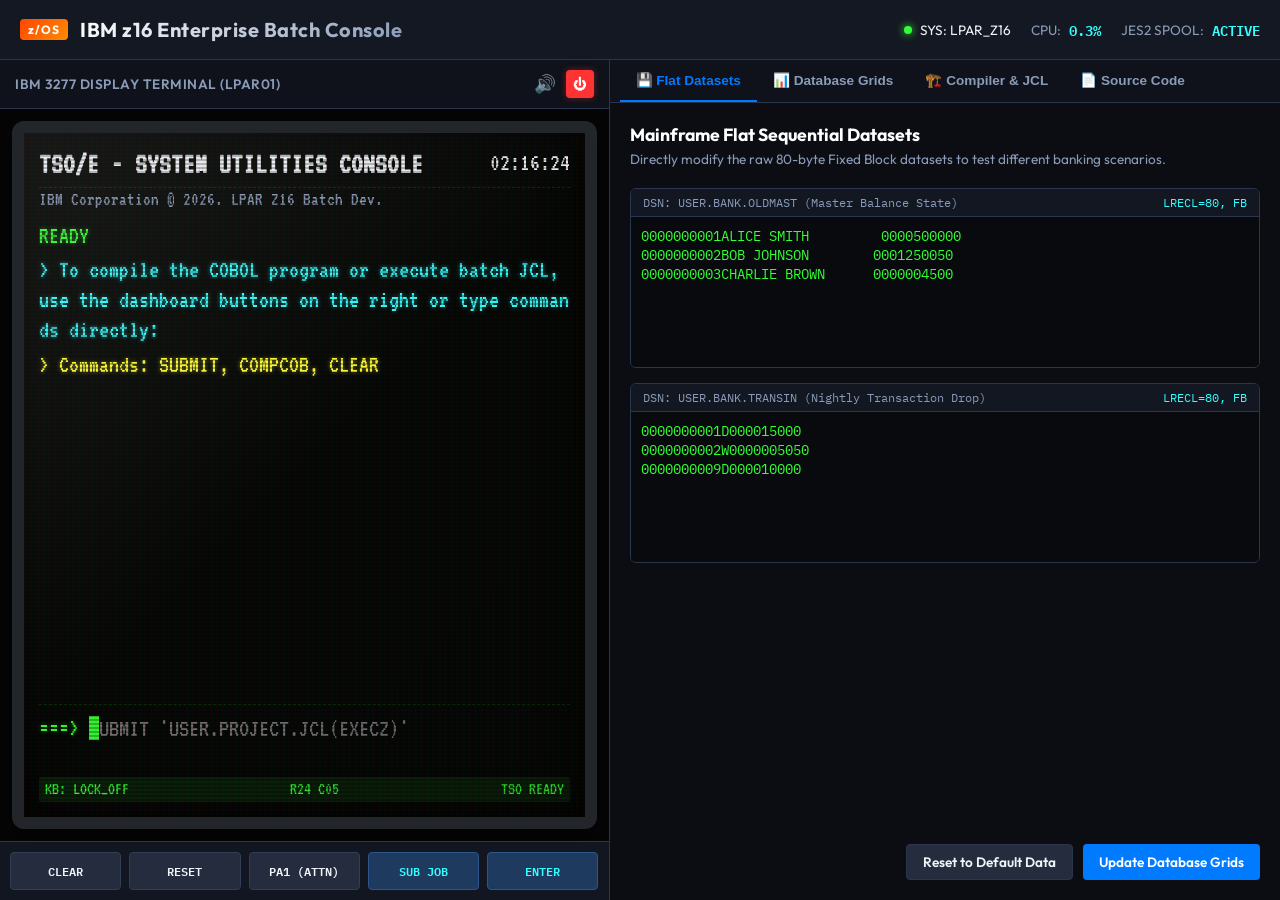
<file: index.html>
<!DOCTYPE html>
<html lang="en">
<head>
    <meta charset="UTF-8">
    <meta name="viewport" content="width=device-width, initial-scale=1.0">
    <title>LedgerZ: Mainframe Flat-File Batch Simulator</title>
    <!-- Google Fonts for Retro Mainframe & Premium Modern Feel -->
    <link rel="preconnect" href="https://fonts.googleapis.com">
    <link rel="preconnect" href="https://fonts.gstatic.com" crossorigin>
    <link href="https://fonts.googleapis.com/css2?family=IBM+Plex+Mono:ital,wght@0,300;0,400;0,600;1,400&family=VT323&family=Outfit:wght@300;400;600;700&display=swap" rel="stylesheet">
    <link rel="stylesheet" href="styles.css">
</head>
<body>
    <div class="app-container">
        <!-- Main Header Bar -->
        <header class="app-header">
            <div class="logo-area">
                <span class="badge zos">z/OS</span>
                <h1>IBM z16 Enterprise Batch Console</h1>
            </div>
            <div class="system-status">
                <div class="status-item">
                    <span class="status-dot online"></span>
                    <span class="status-text">SYS: LPAR_Z16</span>
                </div>
                <div class="status-item">
                    <span class="label">CPU:</span>
                    <span class="value" id="cpu-load">0.2%</span>
                </div>
                <div class="status-item">
                    <span class="label">JES2 SPOOL:</span>
                    <span class="value">ACTIVE</span>
                </div>
            </div>
        </header>

        <!-- Main Workspace Grid -->
        <main class="workspace">
            <!-- Left Pane: The 3270 Terminal Screen -->
            <section class="pane terminal-pane">
                <div class="pane-header">
                    <span class="pane-title">IBM 3277 Display Terminal (LPAR01)</span>
                    <div class="terminal-controls">
                        <button id="btn-sound-toggle" class="btn-control" title="Toggle Sound FX">
                            <span class="sound-icon">🔊</span>
                        </button>
                        <button id="btn-power" class="btn-terminal-power" title="Power Cycle Terminal">
                            <span class="power-icon">⏻</span>
                        </button>
                    </div>
                </div>

                <div class="terminal-wrapper">
                    <!-- Retro CRT Monitor Screen -->
                    <div class="crt-screen" id="crt-monitor">
                        <div class="crt-overlay"></div>
                        <div class="crt-flicker"></div>
                        
                        <!-- Terminal UI Content -->
                        <div class="terminal-screen" id="terminal-content">
                            <!-- Line 1: Header -->
                            <div class="terminal-row row-header">
                                <span class="col-left font-large">TSO/E - SYSTEM UTILITIES CONSOLE</span>
                                <span class="col-right" id="term-time">09:51:35</span>
                            </div>
                            <!-- Line 2: System info -->
                            <div class="terminal-row row-sub margin-bottom-1">
                                <span>IBM Corporation © 2026. LPAR Z16 Batch Dev.</span>
                            </div>
                            
                            <!-- Prompt screen area -->
                            <div class="terminal-body" id="terminal-body-output">
                                <div class="log-line text-green">READY</div>
                                <div class="log-line text-cyan">> To compile the COBOL program or execute batch JCL, use the dashboard buttons on the right or type commands directly:</div>
                                <div class="log-line text-yellow">> Commands: SUBMIT, COMPCOB, CLEAR</div>
                            </div>

                            <!-- Bottom Input line -->
                            <div class="terminal-footer">
                                <div class="terminal-row input-line">
                                    <span class="text-green">===></span>
                                    <span class="input-container">
                                        <input type="text" id="tso-cmd-input" autofocus autocomplete="off" placeholder="SUBMIT 'USER.PROJECT.JCL(EXECZ)'">
                                        <span class="custom-cursor"></span>
                                    </span>
                                </div>
                                <div class="terminal-row error-line">
                                    <span class="text-error" id="err-message">&nbsp;</span>
                                </div>
                                <div class="terminal-row status-bar">
                                    <span class="stat-block">KB: LOCK_OFF</span>
                                    <span class="stat-block" id="stat-row-col">R24 C05</span>
                                    <span class="stat-block msg-waiting" id="stat-wait">TSO READY</span>
                                </div>
                            </div>
                        </div>

                        <!-- Power-Off Screen Overlay -->
                        <div class="terminal-off-overlay" id="power-off-screen">
                            <div class="off-message">
                                <h3>IBM 3277 POWERED OFF</h3>
                                <p>Toggle the power button above to boot the workstation LPAR terminal</p>
                            </div>
                        </div>
                    </div>
                </div>

                <!-- On-Screen Terminal Keypad -->
                <div class="on-screen-keypad">
                    <button class="key-btn" id="key-clear">CLEAR</button>
                    <button class="key-btn" id="key-reset">RESET</button>
                    <button class="key-btn" id="key-pa1">PA1 (ATTN)</button>
                    <button class="key-btn key-action" id="key-sub">SUB JOB</button>
                    <button class="key-btn key-action" id="key-enter">ENTER</button>
                </div>
            </section>

            <!-- Right Pane: Dataset inspector & Job execution tabs -->
            <section class="pane control-pane">
                <div class="tab-selectors">
                    <button class="tab-btn active" data-tab="tab-datasets">💾 Flat Datasets</button>
                    <button class="tab-btn" data-tab="tab-grids">📊 Database Grids</button>
                    <button class="tab-btn" data-tab="tab-jcl">🏗️ Compiler & JCL</button>
                    <button class="tab-btn" data-tab="tab-src">📄 Source Code</button>
                </div>

                <div class="tab-content-container">
                    <!-- Tab 1: Dataset Editor (OLDMAST & TRANSIN) -->
                    <div class="tab-content active" id="tab-datasets">
                        <div class="content-header">
                            <h3>Mainframe Flat Sequential Datasets</h3>
                            <p>Directly modify the raw 80-byte Fixed Block datasets to test different banking scenarios.</p>
                        </div>
                        <div class="editor-grid">
                            <div class="editor-container">
                                <div class="editor-header">
                                    <span>DSN: USER.BANK.OLDMAST (Master Balance State)</span>
                                    <span class="col-spec">LRECL=80, FB</span>
                                </div>
                                <textarea id="dataset-oldmast" spellcheck="false" class="flat-file-editor">0000000001ALICE SMITH         0000500000
0000000002BOB JOHNSON        0001250050
0000000003CHARLIE BROWN      0000004500</textarea>
                            </div>
                            <div class="editor-container">
                                <div class="editor-header">
                                    <span>DSN: USER.BANK.TRANSIN (Nightly Transaction Drop)</span>
                                    <span class="col-spec">LRECL=80, FB</span>
                                </div>
                                <textarea id="dataset-transin" spellcheck="false" class="flat-file-editor">0000000001D000015000
0000000002W0000005050
0000000009D000010000</textarea>
                            </div>
                        </div>
                        <div class="datasets-actions">
                            <button id="btn-reset-datasets" class="btn-secondary">Reset to Default Data</button>
                            <button id="btn-sync-databases" class="btn-primary">Update Database Grids</button>
                        </div>
                    </div>

                    <!-- Tab 2: Structured Grid Viewer -->
                    <div class="tab-content" id="tab-grids">
                        <div class="content-header">
                            <h3>QSAM Dataset Structured View</h3>
                            <p>Visual representation of the flat-file record contents parsed according to the COBOL record descriptions.</p>
                        </div>

                        <div class="grid-views-container">
                            <div class="db-section">
                                <h4>Old Master Balance File (`OLDMAST`)</h4>
                                <div class="table-wrapper mini-table">
                                    <table class="db-table" id="table-oldmast">
                                        <thead>
                                            <tr>
                                                <th>MSR-ACC-NUM (01-10)</th>
                                                <th>MSR-NAME (11-30)</th>
                                                <th>MSR-BALANCE (31-40)</th>
                                            </tr>
                                        </thead>
                                        <tbody>
                                            <!-- Dynamically Populated -->
                                        </tbody>
                                    </table>
                                </div>
                            </div>

                            <div class="db-section">
                                <h4>Transaction File (`TRANSIN`)</h4>
                                <div class="table-wrapper mini-table">
                                    <table class="db-table" id="table-transin">
                                        <thead>
                                            <tr>
                                                <th>TRN-ACC-NUM (01-10)</th>
                                                <th>TRN-TYPE (11)</th>
                                                <th>TRN-AMOUNT (12-21)</th>
                                            </tr>
                                        </thead>
                                        <tbody>
                                            <!-- Dynamically Populated -->
                                        </tbody>
                                    </table>
                                </div>
                            </div>

                            <div class="db-section">
                                <h4>New Master File (`NEWMAST`) &mdash; <span class="badge-status" id="newmast-status">Unprocessed</span></h4>
                                <div class="table-wrapper mini-table">
                                    <table class="db-table" id="table-newmast">
                                        <thead>
                                            <tr>
                                                <th>NM-ACC-NUM (01-10)</th>
                                                <th>NM-NAME (11-30)</th>
                                                <th>NM-BALANCE (31-40)</th>
                                            </tr>
                                        </thead>
                                        <tbody>
                                            <tr>
                                                <td colspan="3" class="text-muted text-center">Submit execution job to generate dataset.</td>
                                            </tr>
                                        </tbody>
                                    </table>
                                </div>
                            </div>
                        </div>
                    </div>

                    <!-- Tab 3: Compiler & JCL Runner -->
                    <div class="tab-content" id="tab-jcl">
                        <div class="content-header">
                            <h3>JES2 Job Submitter and Compiler</h3>
                            <p>Manage compilation of COBOL source code and execution of batch sequential datasets.</p>
                        </div>

                        <div class="compilation-stepper">
                            <div class="step-card" id="step-compile-card">
                                <div class="step-badge">1</div>
                                <div class="step-info">
                                    <h4>Compile COBOL Program</h4>
                                    <code>COMPILE USER.PROJECT.SOURCE(LEDGERZ)</code>
                                </div>
                                <button class="btn-compile" id="btn-compile-cobol">Run Compile</button>
                            </div>

                            <div class="step-card" id="step-jcl-card">
                                <div class="step-badge">2</div>
                                <div class="step-info">
                                    <h4>Submit JCL Batch Job</h4>
                                    <code>SUBMIT USER.PROJECT.JCL(EXECZ)</code>
                                </div>
                                <button class="btn-compile" id="btn-submit-jcl" disabled>Submit Job</button>
                            </div>
                        </div>

                        <!-- Compilation console log view -->
                        <div class="terminal-log-view">
                            <div class="log-header">
                                <span>Output Console Logs (JESYSMSG)</span>
                                <button class="btn-clear-logs" id="btn-clear-logs">Clear Console</button>
                            </div>
                            <pre class="log-output" id="jcl-console">> Console ready. Awaiting compile/execution steps...</pre>
                        </div>
                    </div>

                    <!-- Tab 4: Source Code Viewer -->
                    <div class="tab-content" id="tab-src">
                        <div class="content-header">
                            <h3>Mainframe Source Dataset Members</h3>
                            <p>Inspect the COBOL program and JCL job card source members from the VS Code editor.</p>
                        </div>
                        <div class="source-selector">
                            <button class="src-file-btn active" data-file="cbl">LEDGERZ.cbl (COBOL)</button>
                            <button class="src-file-btn" data-file="jcl">EXECZ.jcl (JCL)</button>
                        </div>
                        <div class="source-code-display">
                            <pre><code id="code-content-area">Loading source code...</code></pre>
                        </div>
                    </div>
                </div>
            </section>
        </main>
    </div>

    <!-- Inject root folder data references -->
    <script>
        window.cblSourcePath = 'src/LEDGERZ.cbl';
        window.jclSourcePath = 'jcl/EXECZ.jcl';
    </script>
    <script src="script.js"></script>
</body>
</html>
</file>
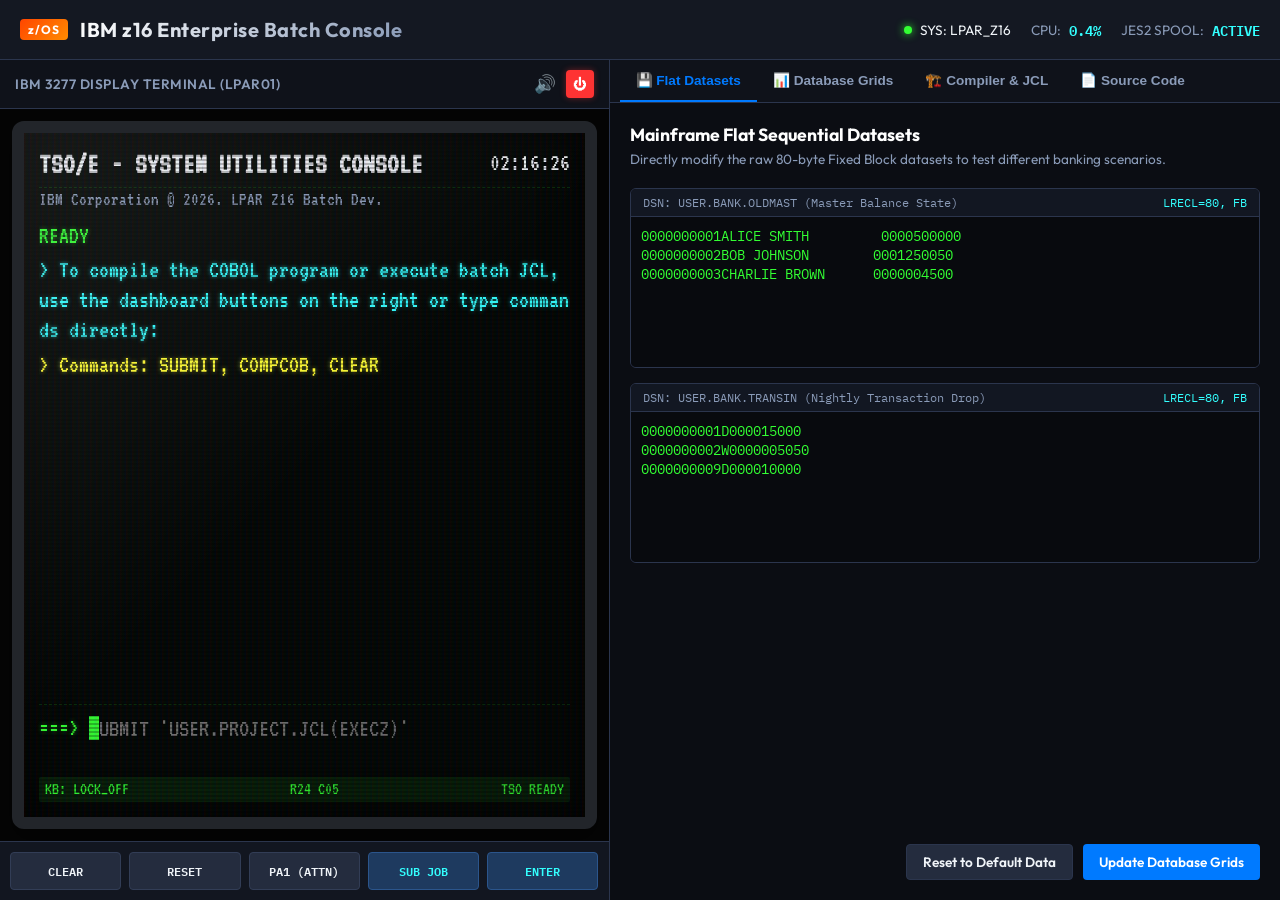
<file: docs/index.html>
<!DOCTYPE html>
<html lang="en">
<head>
    <meta charset="UTF-8">
    <meta name="viewport" content="width=device-width, initial-scale=1.0">
    <title>LedgerZ: Mainframe Flat-File Batch Simulator</title>
    <!-- Google Fonts for Retro Mainframe & Premium Modern Feel -->
    <link rel="preconnect" href="https://fonts.googleapis.com">
    <link rel="preconnect" href="https://fonts.gstatic.com" crossorigin>
    <link href="https://fonts.googleapis.com/css2?family=IBM+Plex+Mono:ital,wght@0,300;0,400;0,600;1,400&family=VT323&family=Outfit:wght@300;400;600;700&display=swap" rel="stylesheet">
    <link rel="stylesheet" href="styles.css">
</head>
<body>
    <div class="app-container">
        <!-- Main Header Bar -->
        <header class="app-header">
            <div class="logo-area">
                <span class="badge zos">z/OS</span>
                <h1>IBM z16 Enterprise Batch Console</h1>
            </div>
            <div class="system-status">
                <div class="status-item">
                    <span class="status-dot online"></span>
                    <span class="status-text">SYS: LPAR_Z16</span>
                </div>
                <div class="status-item">
                    <span class="label">CPU:</span>
                    <span class="value" id="cpu-load">0.2%</span>
                </div>
                <div class="status-item">
                    <span class="label">JES2 SPOOL:</span>
                    <span class="value">ACTIVE</span>
                </div>
            </div>
        </header>

        <!-- Main Workspace Grid -->
        <main class="workspace">
            <!-- Left Pane: The 3270 Terminal Screen -->
            <section class="pane terminal-pane">
                <div class="pane-header">
                    <span class="pane-title">IBM 3277 Display Terminal (LPAR01)</span>
                    <div class="terminal-controls">
                        <button id="btn-sound-toggle" class="btn-control" title="Toggle Sound FX">
                            <span class="sound-icon">🔊</span>
                        </button>
                        <button id="btn-power" class="btn-terminal-power" title="Power Cycle Terminal">
                            <span class="power-icon">⏻</span>
                        </button>
                    </div>
                </div>

                <div class="terminal-wrapper">
                    <!-- Retro CRT Monitor Screen -->
                    <div class="crt-screen" id="crt-monitor">
                        <div class="crt-overlay"></div>
                        <div class="crt-flicker"></div>
                        
                        <!-- Terminal UI Content -->
                        <div class="terminal-screen" id="terminal-content">
                            <!-- Line 1: Header -->
                            <div class="terminal-row row-header">
                                <span class="col-left font-large">TSO/E - SYSTEM UTILITIES CONSOLE</span>
                                <span class="col-right" id="term-time">09:51:35</span>
                            </div>
                            <!-- Line 2: System info -->
                            <div class="terminal-row row-sub margin-bottom-1">
                                <span>IBM Corporation © 2026. LPAR Z16 Batch Dev.</span>
                            </div>
                            
                            <!-- Prompt screen area -->
                            <div class="terminal-body" id="terminal-body-output">
                                <div class="log-line text-green">READY</div>
                                <div class="log-line text-cyan">> To compile the COBOL program or execute batch JCL, use the dashboard buttons on the right or type commands directly:</div>
                                <div class="log-line text-yellow">> Commands: SUBMIT, COMPCOB, CLEAR</div>
                            </div>

                            <!-- Bottom Input line -->
                            <div class="terminal-footer">
                                <div class="terminal-row input-line">
                                    <span class="text-green">===></span>
                                    <span class="input-container">
                                        <input type="text" id="tso-cmd-input" autofocus autocomplete="off" placeholder="SUBMIT 'USER.PROJECT.JCL(EXECZ)'">
                                        <span class="custom-cursor"></span>
                                    </span>
                                </div>
                                <div class="terminal-row error-line">
                                    <span class="text-error" id="err-message">&nbsp;</span>
                                </div>
                                <div class="terminal-row status-bar">
                                    <span class="stat-block">KB: LOCK_OFF</span>
                                    <span class="stat-block" id="stat-row-col">R24 C05</span>
                                    <span class="stat-block msg-waiting" id="stat-wait">TSO READY</span>
                                </div>
                            </div>
                        </div>

                        <!-- Power-Off Screen Overlay -->
                        <div class="terminal-off-overlay" id="power-off-screen">
                            <div class="off-message">
                                <h3>IBM 3277 POWERED OFF</h3>
                                <p>Toggle the power button above to boot the workstation LPAR terminal</p>
                            </div>
                        </div>
                    </div>
                </div>

                <!-- On-Screen Terminal Keypad -->
                <div class="on-screen-keypad">
                    <button class="key-btn" id="key-clear">CLEAR</button>
                    <button class="key-btn" id="key-reset">RESET</button>
                    <button class="key-btn" id="key-pa1">PA1 (ATTN)</button>
                    <button class="key-btn key-action" id="key-sub">SUB JOB</button>
                    <button class="key-btn key-action" id="key-enter">ENTER</button>
                </div>
            </section>

            <!-- Right Pane: Dataset inspector & Job execution tabs -->
            <section class="pane control-pane">
                <div class="tab-selectors">
                    <button class="tab-btn active" data-tab="tab-datasets">💾 Flat Datasets</button>
                    <button class="tab-btn" data-tab="tab-grids">📊 Database Grids</button>
                    <button class="tab-btn" data-tab="tab-jcl">🏗️ Compiler & JCL</button>
                    <button class="tab-btn" data-tab="tab-src">📄 Source Code</button>
                </div>

                <div class="tab-content-container">
                    <!-- Tab 1: Dataset Editor (OLDMAST & TRANSIN) -->
                    <div class="tab-content active" id="tab-datasets">
                        <div class="content-header">
                            <h3>Mainframe Flat Sequential Datasets</h3>
                            <p>Directly modify the raw 80-byte Fixed Block datasets to test different banking scenarios.</p>
                        </div>
                        <div class="editor-grid">
                            <div class="editor-container">
                                <div class="editor-header">
                                    <span>DSN: USER.BANK.OLDMAST (Master Balance State)</span>
                                    <span class="col-spec">LRECL=80, FB</span>
                                </div>
                                <textarea id="dataset-oldmast" spellcheck="false" class="flat-file-editor">0000000001ALICE SMITH         0000500000
0000000002BOB JOHNSON        0001250050
0000000003CHARLIE BROWN      0000004500</textarea>
                            </div>
                            <div class="editor-container">
                                <div class="editor-header">
                                    <span>DSN: USER.BANK.TRANSIN (Nightly Transaction Drop)</span>
                                    <span class="col-spec">LRECL=80, FB</span>
                                </div>
                                <textarea id="dataset-transin" spellcheck="false" class="flat-file-editor">0000000001D000015000
0000000002W0000005050
0000000009D000010000</textarea>
                            </div>
                        </div>
                        <div class="datasets-actions">
                            <button id="btn-reset-datasets" class="btn-secondary">Reset to Default Data</button>
                            <button id="btn-sync-databases" class="btn-primary">Update Database Grids</button>
                        </div>
                    </div>

                    <!-- Tab 2: Structured Grid Viewer -->
                    <div class="tab-content" id="tab-grids">
                        <div class="content-header">
                            <h3>QSAM Dataset Structured View</h3>
                            <p>Visual representation of the flat-file record contents parsed according to the COBOL record descriptions.</p>
                        </div>

                        <div class="grid-views-container">
                            <div class="db-section">
                                <h4>Old Master Balance File (`OLDMAST`)</h4>
                                <div class="table-wrapper mini-table">
                                    <table class="db-table" id="table-oldmast">
                                        <thead>
                                            <tr>
                                                <th>MSR-ACC-NUM (01-10)</th>
                                                <th>MSR-NAME (11-30)</th>
                                                <th>MSR-BALANCE (31-40)</th>
                                            </tr>
                                        </thead>
                                        <tbody>
                                            <!-- Dynamically Populated -->
                                        </tbody>
                                    </table>
                                </div>
                            </div>

                            <div class="db-section">
                                <h4>Transaction File (`TRANSIN`)</h4>
                                <div class="table-wrapper mini-table">
                                    <table class="db-table" id="table-transin">
                                        <thead>
                                            <tr>
                                                <th>TRN-ACC-NUM (01-10)</th>
                                                <th>TRN-TYPE (11)</th>
                                                <th>TRN-AMOUNT (12-21)</th>
                                            </tr>
                                        </thead>
                                        <tbody>
                                            <!-- Dynamically Populated -->
                                        </tbody>
                                    </table>
                                </div>
                            </div>

                            <div class="db-section">
                                <h4>New Master File (`NEWMAST`) &mdash; <span class="badge-status" id="newmast-status">Unprocessed</span></h4>
                                <div class="table-wrapper mini-table">
                                    <table class="db-table" id="table-newmast">
                                        <thead>
                                            <tr>
                                                <th>NM-ACC-NUM (01-10)</th>
                                                <th>NM-NAME (11-30)</th>
                                                <th>NM-BALANCE (31-40)</th>
                                            </tr>
                                        </thead>
                                        <tbody>
                                            <tr>
                                                <td colspan="3" class="text-muted text-center">Submit execution job to generate dataset.</td>
                                            </tr>
                                        </tbody>
                                    </table>
                                </div>
                            </div>
                        </div>
                    </div>

                    <!-- Tab 3: Compiler & JCL Runner -->
                    <div class="tab-content" id="tab-jcl">
                        <div class="content-header">
                            <h3>JES2 Job Submitter and Compiler</h3>
                            <p>Manage compilation of COBOL source code and execution of batch sequential datasets.</p>
                        </div>

                        <div class="compilation-stepper">
                            <div class="step-card" id="step-compile-card">
                                <div class="step-badge">1</div>
                                <div class="step-info">
                                    <h4>Compile COBOL Program</h4>
                                    <code>COMPILE USER.PROJECT.SOURCE(LEDGERZ)</code>
                                </div>
                                <button class="btn-compile" id="btn-compile-cobol">Run Compile</button>
                            </div>

                            <div class="step-card" id="step-jcl-card">
                                <div class="step-badge">2</div>
                                <div class="step-info">
                                    <h4>Submit JCL Batch Job</h4>
                                    <code>SUBMIT USER.PROJECT.JCL(EXECZ)</code>
                                </div>
                                <button class="btn-compile" id="btn-submit-jcl" disabled>Submit Job</button>
                            </div>
                        </div>

                        <!-- Compilation console log view -->
                        <div class="terminal-log-view">
                            <div class="log-header">
                                <span>Output Console Logs (JESYSMSG)</span>
                                <button class="btn-clear-logs" id="btn-clear-logs">Clear Console</button>
                            </div>
                            <pre class="log-output" id="jcl-console">> Console ready. Awaiting compile/execution steps...</pre>
                        </div>
                    </div>

                    <!-- Tab 4: Source Code Viewer -->
                    <div class="tab-content" id="tab-src">
                        <div class="content-header">
                            <h3>Mainframe Source Dataset Members</h3>
                            <p>Inspect the COBOL program and JCL job card source members from the VS Code editor.</p>
                        </div>
                        <div class="source-selector">
                            <button class="src-file-btn active" data-file="cbl">LEDGERZ.cbl (COBOL)</button>
                            <button class="src-file-btn" data-file="jcl">EXECZ.jcl (JCL)</button>
                        </div>
                        <div class="source-code-display">
                            <pre><code id="code-content-area">Loading source code...</code></pre>
                        </div>
                    </div>
                </div>
            </section>
        </main>
    </div>

    <!-- Inject parent-relative data references for docs subdirectory hosting -->
    <script>
        window.cblSourcePath = '../src/LEDGERZ.cbl';
        window.jclSourcePath = '../jcl/EXECZ.jcl';
    </script>
    <script src="script.js"></script>
</body>
</html>
</file>
<file: styles.css>
/* CSS Variables for design system */
:root {
    --bg-primary: #0a0c10;
    --bg-secondary: #141822;
    --bg-card: rgba(26, 32, 46, 0.65);
    --border-color: #2b354d;
    --text-main: #f0f4f8;
    --text-muted: #8a9bb8;
    --text-green: #33ff33;
    --text-cyan: #33ffff;
    --text-yellow: #ffff33;
    --text-error: #ff3333;
    --accent-blue: #007aff;
    --crt-bg: #030805;
}

* {
    box-sizing: border-box;
    margin: 0;
    padding: 0;
}

body {
    background-color: var(--bg-primary);
    color: var(--text-main);
    font-family: 'Outfit', sans-serif;
    height: 100vh;
    overflow: hidden;
}

/* Container */
.app-container {
    display: flex;
    flex-direction: column;
    height: 100vh;
}

/* Header */
.app-header {
    background-color: var(--bg-secondary);
    border-bottom: 1px solid var(--border-color);
    padding: 10px 20px;
    display: flex;
    justify-content: space-between;
    align-items: center;
    height: 60px;
}

.logo-area {
    display: flex;
    align-items: center;
    gap: 12px;
}

.logo-area h1 {
    font-size: 1.25rem;
    font-weight: 700;
    letter-spacing: 0.5px;
    background: linear-gradient(135deg, #ffffff, #8a9bb8);
    -webkit-background-clip: text;
    -webkit-text-fill-color: transparent;
}

.badge {
    padding: 3px 8px;
    border-radius: 4px;
    font-size: 0.75rem;
    font-weight: 700;
    letter-spacing: 1px;
}

.badge.zos {
    background: linear-gradient(135deg, #ff4500, #ff8c00);
    color: white;
}

.system-status {
    display: flex;
    align-items: center;
    gap: 20px;
}

.status-item {
    display: flex;
    align-items: center;
    gap: 8px;
    font-size: 0.85rem;
}

.status-item .label {
    color: var(--text-muted);
}

.status-item .value {
    font-family: 'IBM Plex Mono', monospace;
    font-weight: 600;
    color: var(--text-cyan);
}

.status-dot {
    width: 8px;
    height: 8px;
    border-radius: 50%;
    background-color: #33ff33;
    box-shadow: 0 0 8px #33ff33;
    display: inline-block;
}

.status-dot.online {
    animation: pulse-green 2s infinite;
}

@keyframes pulse-green {
    0% { transform: scale(0.9); box-shadow: 0 0 0 0 rgba(51, 255, 51, 0.7); }
    70% { transform: scale(1); box-shadow: 0 0 0 6px rgba(51, 255, 51, 0); }
    100% { transform: scale(0.9); box-shadow: 0 0 0 0 rgba(51, 255, 51, 0); }
}

/* Workspace Layout */
.workspace {
    display: grid;
    grid-template-columns: 1fr 1.1fr;
    height: calc(100vh - 60px);
    overflow: hidden;
}

.pane {
    display: flex;
    flex-direction: column;
    border-right: 1px solid var(--border-color);
    overflow: hidden;
}

.pane:last-child {
    border-right: none;
}

.pane-header {
    background-color: #0f121a;
    border-bottom: 1px solid var(--border-color);
    padding: 10px 15px;
    display: flex;
    justify-content: space-between;
    align-items: center;
    min-height: 45px;
}

.pane-title {
    font-size: 0.85rem;
    font-weight: 600;
    letter-spacing: 0.5px;
    color: var(--text-muted);
    text-transform: uppercase;
}

.terminal-controls {
    display: flex;
    align-items: center;
    gap: 10px;
}

.btn-control {
    background: none;
    border: none;
    cursor: pointer;
    font-size: 1.1rem;
    opacity: 0.7;
    transition: opacity 0.2s;
}

.btn-control:hover {
    opacity: 1;
}

.btn-terminal-power {
    background-color: #ff3333;
    color: white;
    border: none;
    border-radius: 4px;
    width: 28px;
    height: 28px;
    cursor: pointer;
    display: flex;
    align-items: center;
    justify-content: center;
    font-weight: bold;
    box-shadow: 0 0 6px rgba(255, 51, 51, 0.4);
    transition: background-color 0.2s, box-shadow 0.2s;
}

.btn-terminal-power:hover {
    background-color: #ff5555;
    box-shadow: 0 0 10px rgba(255, 51, 51, 0.7);
}

.btn-terminal-power.off {
    background-color: #555;
    box-shadow: none;
}

/* Terminal Emulator Container */
.terminal-wrapper {
    flex: 1;
    background-color: #050505;
    padding: 12px;
    display: flex;
    align-items: center;
    justify-content: center;
    overflow: hidden;
}

/* CRT Screen Wrapper */
.crt-screen {
    position: relative;
    width: 100%;
    height: 100%;
    background-color: var(--crt-bg);
    border: 12px solid #22252a;
    border-radius: 12px;
    box-shadow: inset 0 0 40px rgba(0, 0, 0, 1), 0 10px 25px rgba(0, 0, 0, 0.5);
    overflow: hidden;
    display: flex;
    flex-direction: column;
}

/* Glass Screen Overlay for Reflection */
.crt-overlay {
    position: absolute;
    top: 0;
    left: 0;
    width: 100%;
    height: 100%;
    background: linear-gradient(135deg, rgba(255, 255, 255, 0.08) 0%, rgba(255, 255, 255, 0) 50%, rgba(0, 0, 0, 0.15) 100%);
    pointer-events: none;
    z-index: 10;
}

/* CRT Scanlines */
.crt-screen::after {
    content: " ";
    display: block;
    position: absolute;
    top: 0;
    left: 0;
    bottom: 0;
    right: 0;
    background: linear-gradient(rgba(18, 16, 16, 0) 50%, rgba(0, 0, 0, 0.25) 50%), linear-gradient(90deg, rgba(255, 0, 0, 0.06), rgba(0, 255, 0, 0.02), rgba(0, 0, 255, 0.06));
    background-size: 100% 4px, 6px 100%;
    z-index: 9;
    pointer-events: none;
}

/* CRT Flicker */
.crt-flicker {
    position: absolute;
    top: 0;
    left: 0;
    width: 100%;
    height: 100%;
    background: rgba(18, 16, 16, 0.02);
    pointer-events: none;
    z-index: 8;
    animation: crt-flicker-anim 0.15s infinite;
}

@keyframes crt-flicker-anim {
    0% { opacity: 0.98; }
    50% { opacity: 1; }
    100% { opacity: 0.97; }
}

/* Power Off Screen Overlay */
.terminal-off-overlay {
    position: absolute;
    top: 0;
    left: 0;
    width: 100%;
    height: 100%;
    background-color: #000;
    z-index: 20;
    display: flex;
    align-items: center;
    justify-content: center;
    text-align: center;
    color: #444;
    transition: opacity 0.5s ease;
    pointer-events: all;
    opacity: 0;
    visibility: hidden;
}

.terminal-off-overlay.active {
    opacity: 1;
    visibility: visible;
}

.off-message h3 {
    font-size: 1.25rem;
    font-weight: 700;
    color: #666;
    margin-bottom: 8px;
}

.off-message p {
    font-size: 0.9rem;
    color: #444;
}

/* Terminal Screen Content */
.terminal-screen {
    flex: 1;
    padding: 15px;
    display: flex;
    flex-direction: column;
    justify-content: space-between;
    font-family: 'VT323', monospace;
    font-size: 1.55rem;
    line-height: 1.2;
    overflow: hidden;
    z-index: 2;
}

.terminal-row {
    display: flex;
    justify-content: space-between;
    width: 100%;
}

.row-header {
    border-bottom: 1px dashed rgba(51, 255, 51, 0.2);
    padding-bottom: 4px;
}

.row-sub {
    font-size: 1.2rem;
    color: var(--text-muted);
}

.terminal-body {
    flex: 1;
    margin: 10px 0;
    overflow-y: auto;
    scrollbar-width: none; /* Hide scrollbar for CRT immersion */
}

.terminal-body::-webkit-scrollbar {
    display: none;
}

.log-line {
    margin-bottom: 5px;
    word-break: break-all;
    white-space: pre-wrap;
}

.font-large {
    font-size: 1.8rem;
    font-weight: bold;
}

/* Colors for Terminal lines */
.text-green { color: var(--text-green); text-shadow: 0 0 4px rgba(51, 255, 51, 0.5); }
.text-cyan { color: var(--text-cyan); text-shadow: 0 0 4px rgba(51, 255, 255, 0.5); }
.text-yellow { color: var(--text-yellow); text-shadow: 0 0 4px rgba(255, 255, 51, 0.5); }
.text-error { color: var(--text-error); text-shadow: 0 0 4px rgba(255, 51, 51, 0.5); }
.text-white { color: #fff; text-shadow: 0 0 4px rgba(255, 255, 255, 0.5); }

/* Input Block */
.input-line {
    display: flex;
    align-items: center;
    border-top: 1px dashed rgba(51, 255, 51, 0.2);
    padding-top: 8px;
    margin-bottom: 4px;
}

.input-container {
    display: flex;
    flex: 1;
    margin-left: 10px;
    align-items: center;
    position: relative;
}

.input-line input {
    background: none;
    border: none;
    outline: none;
    color: var(--text-green);
    font-family: 'VT323', monospace;
    font-size: 1.6rem;
    width: 100%;
    caret-color: transparent; /* custom cursor used */
}

.custom-cursor {
    display: inline-block;
    width: 10px;
    height: 1.5rem;
    background-color: var(--text-green);
    animation: blink 0.8s infinite;
    position: absolute;
    left: 0;
    pointer-events: none;
}

@keyframes blink {
    0%, 49% { opacity: 1; }
    50%, 100% { opacity: 0; }
}

/* Status Bar */
.status-bar {
    display: flex;
    justify-content: space-between;
    background-color: rgba(51, 255, 51, 0.1);
    font-size: 1.1rem;
    padding: 2px 6px;
    border-radius: 2px;
    color: var(--text-green);
    text-transform: uppercase;
}

.stat-block {
    display: inline-block;
}

/* On-Screen Keyboard */
.on-screen-keypad {
    padding: 10px;
    background-color: #121620;
    display: flex;
    justify-content: space-between;
    gap: 8px;
    border-top: 1px solid var(--border-color);
}

.key-btn {
    flex: 1;
    background-color: #242c3e;
    color: var(--text-main);
    border: 1px solid #323d56;
    border-radius: 4px;
    padding: 8px 0;
    font-family: 'IBM Plex Mono', monospace;
    font-size: 0.75rem;
    font-weight: 600;
    cursor: pointer;
    transition: background-color 0.15s, transform 0.1s;
}

.key-btn:hover {
    background-color: #2f3a52;
}

.key-btn:active {
    transform: translateY(1px);
}

.key-btn.key-action {
    background-color: #1e3a5f;
    border-color: #2b558c;
    color: var(--text-cyan);
}

.key-btn.key-action:hover {
    background-color: #2b558c;
}

/* Right Control Pane Tab Layout */
.tab-selectors {
    display: flex;
    background-color: #0f121a;
    border-bottom: 1px solid var(--border-color);
    padding: 0 10px;
}

.tab-btn {
    background: none;
    border: none;
    border-bottom: 2px solid transparent;
    color: var(--text-muted);
    font-weight: 600;
    font-size: 0.85rem;
    padding: 12px 16px;
    cursor: pointer;
    transition: color 0.2s, border-color 0.2s;
}

.tab-btn:hover {
    color: var(--text-main);
}

.tab-btn.active {
    color: var(--accent-blue);
    border-bottom-color: var(--accent-blue);
}

.tab-content-container {
    flex: 1;
    overflow-y: auto;
    background-color: #0b0d13;
}

.tab-content {
    display: none;
    padding: 20px;
    flex-direction: column;
    gap: 20px;
    height: 100%;
}

.tab-content.active {
    display: flex;
}

.content-header h3 {
    font-size: 1.1rem;
    font-weight: 700;
    margin-bottom: 4px;
    color: #ffffff;
}

.content-header p {
    font-size: 0.85rem;
    color: var(--text-muted);
}

/* Dataset editors layout */
.editor-grid {
    display: flex;
    flex-direction: column;
    gap: 15px;
    flex: 1;
}

.editor-container {
    display: flex;
    flex-direction: column;
    border: 1px solid var(--border-color);
    border-radius: 6px;
    overflow: hidden;
    height: 180px;
}

.editor-header {
    background-color: #121722;
    padding: 6px 12px;
    display: flex;
    justify-content: space-between;
    font-size: 0.75rem;
    font-family: 'IBM Plex Mono', monospace;
    color: var(--text-muted);
    border-bottom: 1px solid var(--border-color);
}

.editor-header .col-spec {
    color: var(--text-cyan);
}

.flat-file-editor {
    flex: 1;
    background-color: #080a0e;
    color: #33ff33;
    font-family: 'IBM Plex Mono', monospace;
    font-size: 0.85rem;
    padding: 10px;
    border: none;
    outline: none;
    resize: none;
    line-height: 1.4;
}

.datasets-actions {
    display: flex;
    justify-content: flex-end;
    gap: 10px;
}

.btn-primary, .btn-secondary {
    padding: 8px 16px;
    border-radius: 4px;
    font-size: 0.85rem;
    font-weight: 600;
    cursor: pointer;
    font-family: inherit;
    transition: opacity 0.2s, background-color 0.2s;
}

.btn-primary {
    background-color: var(--accent-blue);
    color: white;
    border: none;
}

.btn-primary:hover {
    background-color: #3593ff;
}

.btn-secondary {
    background-color: #242c3e;
    border: 1px solid var(--border-color);
    color: var(--text-main);
}

.btn-secondary:hover {
    background-color: #2f3a52;
}

.btn-primary:disabled, .btn-secondary:disabled {
    opacity: 0.5;
    cursor: not-allowed;
}

/* Database tables view */
.grid-views-container {
    display: flex;
    flex-direction: column;
    gap: 20px;
}

.db-section h4 {
    font-size: 0.85rem;
    font-family: 'IBM Plex Mono', monospace;
    color: var(--text-muted);
    margin-bottom: 6px;
    display: flex;
    justify-content: space-between;
}

.badge-status {
    font-size: 0.7rem;
    padding: 1px 6px;
    border-radius: 3px;
    background-color: #555;
    color: white;
}

.badge-status.processed {
    background-color: #2ecc71;
}

.table-wrapper {
    border: 1px solid var(--border-color);
    border-radius: 6px;
    overflow: hidden;
}

.mini-table {
    max-height: 160px;
    overflow-y: auto;
}

.db-table {
    width: 100%;
    border-collapse: collapse;
    font-family: 'IBM Plex Mono', monospace;
    font-size: 0.78rem;
    text-align: left;
}

.db-table th {
    background-color: #121722;
    color: var(--text-muted);
    padding: 8px 12px;
    font-weight: 600;
    border-bottom: 1px solid var(--border-color);
}

.db-table td {
    padding: 8px 12px;
    border-bottom: 1px solid rgba(43, 53, 77, 0.3);
    color: var(--text-main);
}

.db-table tr:last-child td {
    border-bottom: none;
}

.db-table tbody tr:hover {
    background-color: rgba(0, 122, 255, 0.08);
}

.text-center { text-align: center; }
.text-muted { color: var(--text-muted) !important; }

/* Compiles & JCL Submitter */
.compilation-stepper {
    display: flex;
    flex-direction: column;
    gap: 12px;
}

.step-card {
    background-color: var(--bg-card);
    border: 1px solid var(--border-color);
    border-radius: 6px;
    padding: 12px 15px;
    display: flex;
    align-items: center;
    gap: 15px;
    position: relative;
    overflow: hidden;
    transition: border-color 0.3s;
}

.step-card.success {
    border-color: #2ecc71;
}

.step-card.success::before {
    content: "";
    position: absolute;
    left: 0;
    top: 0;
    height: 100%;
    width: 4px;
    background-color: #2ecc71;
}

.step-badge {
    width: 28px;
    height: 28px;
    border-radius: 50%;
    background-color: #242c3e;
    color: var(--text-muted);
    display: flex;
    align-items: center;
    justify-content: center;
    font-weight: 700;
    font-size: 0.85rem;
}

.step-card.success .step-badge {
    background-color: #2ecc71;
    color: white;
}

.step-info {
    flex: 1;
}

.step-info h4 {
    font-size: 0.85rem;
    font-weight: 600;
    margin-bottom: 2px;
}

.step-info code {
    font-family: 'IBM Plex Mono', monospace;
    font-size: 0.72rem;
    color: var(--text-cyan);
}

.btn-compile {
    background-color: #242c3e;
    color: var(--text-main);
    border: 1px solid var(--border-color);
    border-radius: 4px;
    padding: 6px 12px;
    font-size: 0.8rem;
    font-weight: 600;
    cursor: pointer;
    transition: background-color 0.2s;
}

.btn-compile:hover:not(:disabled) {
    background-color: #2f3a52;
}

.btn-compile:disabled {
    opacity: 0.4;
    cursor: not-allowed;
}

.step-card.success .btn-compile {
    background-color: rgba(46, 204, 113, 0.1);
    color: #2ecc71;
    border-color: rgba(46, 204, 113, 0.3);
}

/* JCL Output Console */
.terminal-log-view {
    display: flex;
    flex-direction: column;
    border: 1px solid var(--border-color);
    border-radius: 6px;
    overflow: hidden;
    flex: 1;
    min-height: 200px;
}

.log-header {
    background-color: #121722;
    padding: 8px 12px;
    display: flex;
    justify-content: space-between;
    align-items: center;
    font-size: 0.75rem;
    color: var(--text-muted);
    border-bottom: 1px solid var(--border-color);
}

.btn-clear-logs {
    background: none;
    border: none;
    color: var(--text-muted);
    cursor: pointer;
    font-size: 0.75rem;
}

.btn-clear-logs:hover {
    color: var(--text-main);
}

.log-output {
    flex: 1;
    background-color: #05070a;
    color: #8da2bb;
    font-family: 'IBM Plex Mono', monospace;
    font-size: 0.75rem;
    padding: 12px;
    overflow-y: auto;
    white-space: pre-wrap;
    line-height: 1.4;
}

/* Source code tab styling */
.source-selector {
    display: flex;
    gap: 8px;
    margin-bottom: 10px;
}

.src-file-btn {
    background-color: #161c29;
    border: 1px solid var(--border-color);
    color: var(--text-muted);
    border-radius: 4px;
    padding: 6px 12px;
    font-size: 0.78rem;
    font-family: 'IBM Plex Mono', monospace;
    cursor: pointer;
}

.src-file-btn.active {
    background-color: #242c3e;
    color: var(--text-main);
    border-color: #007aff;
}

.source-code-display {
    border: 1px solid var(--border-color);
    border-radius: 6px;
    background-color: #06080b;
    padding: 15px;
    flex: 1;
    overflow: auto;
    max-height: 480px;
}

.source-code-display pre {
    margin: 0;
}

.source-code-display code {
    font-family: 'IBM Plex Mono', monospace;
    font-size: 0.78rem;
    color: #a5b9cf;
    line-height: 1.4;
    white-space: pre;
}

/* Custom Scrollbar for Right Pane */
.tab-content-container::-webkit-scrollbar,
.source-code-display::-webkit-scrollbar,
.log-output::-webkit-scrollbar,
.mini-table::-webkit-scrollbar {
    width: 6px;
    height: 6px;
}

.tab-content-container::-webkit-scrollbar-track,
.source-code-display::-webkit-scrollbar-track,
.log-output::-webkit-scrollbar-track,
.mini-table::-webkit-scrollbar-track {
    background: #0b0d13;
}

.tab-content-container::-webkit-scrollbar-thumb,
.source-code-display::-webkit-scrollbar-thumb,
.log-output::-webkit-scrollbar-thumb,
.mini-table::-webkit-scrollbar-thumb {
    background: #232c3f;
    border-radius: 3px;
}

.tab-content-container::-webkit-scrollbar-thumb:hover,
.source-code-display::-webkit-scrollbar-thumb:hover,
.log-output::-webkit-scrollbar-thumb:hover,
.mini-table::-webkit-scrollbar-thumb:hover {
    background: #323e59;
}
</file>
<file: docs/styles.css>
/* CSS Variables for design system */
:root {
    --bg-primary: #0a0c10;
    --bg-secondary: #141822;
    --bg-card: rgba(26, 32, 46, 0.65);
    --border-color: #2b354d;
    --text-main: #f0f4f8;
    --text-muted: #8a9bb8;
    --text-green: #33ff33;
    --text-cyan: #33ffff;
    --text-yellow: #ffff33;
    --text-error: #ff3333;
    --accent-blue: #007aff;
    --crt-bg: #030805;
}

* {
    box-sizing: border-box;
    margin: 0;
    padding: 0;
}

body {
    background-color: var(--bg-primary);
    color: var(--text-main);
    font-family: 'Outfit', sans-serif;
    height: 100vh;
    overflow: hidden;
}

/* Container */
.app-container {
    display: flex;
    flex-direction: column;
    height: 100vh;
}

/* Header */
.app-header {
    background-color: var(--bg-secondary);
    border-bottom: 1px solid var(--border-color);
    padding: 10px 20px;
    display: flex;
    justify-content: space-between;
    align-items: center;
    height: 60px;
}

.logo-area {
    display: flex;
    align-items: center;
    gap: 12px;
}

.logo-area h1 {
    font-size: 1.25rem;
    font-weight: 700;
    letter-spacing: 0.5px;
    background: linear-gradient(135deg, #ffffff, #8a9bb8);
    -webkit-background-clip: text;
    -webkit-text-fill-color: transparent;
}

.badge {
    padding: 3px 8px;
    border-radius: 4px;
    font-size: 0.75rem;
    font-weight: 700;
    letter-spacing: 1px;
}

.badge.zos {
    background: linear-gradient(135deg, #ff4500, #ff8c00);
    color: white;
}

.system-status {
    display: flex;
    align-items: center;
    gap: 20px;
}

.status-item {
    display: flex;
    align-items: center;
    gap: 8px;
    font-size: 0.85rem;
}

.status-item .label {
    color: var(--text-muted);
}

.status-item .value {
    font-family: 'IBM Plex Mono', monospace;
    font-weight: 600;
    color: var(--text-cyan);
}

.status-dot {
    width: 8px;
    height: 8px;
    border-radius: 50%;
    background-color: #33ff33;
    box-shadow: 0 0 8px #33ff33;
    display: inline-block;
}

.status-dot.online {
    animation: pulse-green 2s infinite;
}

@keyframes pulse-green {
    0% { transform: scale(0.9); box-shadow: 0 0 0 0 rgba(51, 255, 51, 0.7); }
    70% { transform: scale(1); box-shadow: 0 0 0 6px rgba(51, 255, 51, 0); }
    100% { transform: scale(0.9); box-shadow: 0 0 0 0 rgba(51, 255, 51, 0); }
}

/* Workspace Layout */
.workspace {
    display: grid;
    grid-template-columns: 1fr 1.1fr;
    height: calc(100vh - 60px);
    overflow: hidden;
}

.pane {
    display: flex;
    flex-direction: column;
    border-right: 1px solid var(--border-color);
    overflow: hidden;
}

.pane:last-child {
    border-right: none;
}

.pane-header {
    background-color: #0f121a;
    border-bottom: 1px solid var(--border-color);
    padding: 10px 15px;
    display: flex;
    justify-content: space-between;
    align-items: center;
    min-height: 45px;
}

.pane-title {
    font-size: 0.85rem;
    font-weight: 600;
    letter-spacing: 0.5px;
    color: var(--text-muted);
    text-transform: uppercase;
}

.terminal-controls {
    display: flex;
    align-items: center;
    gap: 10px;
}

.btn-control {
    background: none;
    border: none;
    cursor: pointer;
    font-size: 1.1rem;
    opacity: 0.7;
    transition: opacity 0.2s;
}

.btn-control:hover {
    opacity: 1;
}

.btn-terminal-power {
    background-color: #ff3333;
    color: white;
    border: none;
    border-radius: 4px;
    width: 28px;
    height: 28px;
    cursor: pointer;
    display: flex;
    align-items: center;
    justify-content: center;
    font-weight: bold;
    box-shadow: 0 0 6px rgba(255, 51, 51, 0.4);
    transition: background-color 0.2s, box-shadow 0.2s;
}

.btn-terminal-power:hover {
    background-color: #ff5555;
    box-shadow: 0 0 10px rgba(255, 51, 51, 0.7);
}

.btn-terminal-power.off {
    background-color: #555;
    box-shadow: none;
}

/* Terminal Emulator Container */
.terminal-wrapper {
    flex: 1;
    background-color: #050505;
    padding: 12px;
    display: flex;
    align-items: center;
    justify-content: center;
    overflow: hidden;
}

/* CRT Screen Wrapper */
.crt-screen {
    position: relative;
    width: 100%;
    height: 100%;
    background-color: var(--crt-bg);
    border: 12px solid #22252a;
    border-radius: 12px;
    box-shadow: inset 0 0 40px rgba(0, 0, 0, 1), 0 10px 25px rgba(0, 0, 0, 0.5);
    overflow: hidden;
    display: flex;
    flex-direction: column;
}

/* Glass Screen Overlay for Reflection */
.crt-overlay {
    position: absolute;
    top: 0;
    left: 0;
    width: 100%;
    height: 100%;
    background: linear-gradient(135deg, rgba(255, 255, 255, 0.08) 0%, rgba(255, 255, 255, 0) 50%, rgba(0, 0, 0, 0.15) 100%);
    pointer-events: none;
    z-index: 10;
}

/* CRT Scanlines */
.crt-screen::after {
    content: " ";
    display: block;
    position: absolute;
    top: 0;
    left: 0;
    bottom: 0;
    right: 0;
    background: linear-gradient(rgba(18, 16, 16, 0) 50%, rgba(0, 0, 0, 0.25) 50%), linear-gradient(90deg, rgba(255, 0, 0, 0.06), rgba(0, 255, 0, 0.02), rgba(0, 0, 255, 0.06));
    background-size: 100% 4px, 6px 100%;
    z-index: 9;
    pointer-events: none;
}

/* CRT Flicker */
.crt-flicker {
    position: absolute;
    top: 0;
    left: 0;
    width: 100%;
    height: 100%;
    background: rgba(18, 16, 16, 0.02);
    pointer-events: none;
    z-index: 8;
    animation: crt-flicker-anim 0.15s infinite;
}

@keyframes crt-flicker-anim {
    0% { opacity: 0.98; }
    50% { opacity: 1; }
    100% { opacity: 0.97; }
}

/* Power Off Screen Overlay */
.terminal-off-overlay {
    position: absolute;
    top: 0;
    left: 0;
    width: 100%;
    height: 100%;
    background-color: #000;
    z-index: 20;
    display: flex;
    align-items: center;
    justify-content: center;
    text-align: center;
    color: #444;
    transition: opacity 0.5s ease;
    pointer-events: all;
    opacity: 0;
    visibility: hidden;
}

.terminal-off-overlay.active {
    opacity: 1;
    visibility: visible;
}

.off-message h3 {
    font-size: 1.25rem;
    font-weight: 700;
    color: #666;
    margin-bottom: 8px;
}

.off-message p {
    font-size: 0.9rem;
    color: #444;
}

/* Terminal Screen Content */
.terminal-screen {
    flex: 1;
    padding: 15px;
    display: flex;
    flex-direction: column;
    justify-content: space-between;
    font-family: 'VT323', monospace;
    font-size: 1.55rem;
    line-height: 1.2;
    overflow: hidden;
    z-index: 2;
}

.terminal-row {
    display: flex;
    justify-content: space-between;
    width: 100%;
}

.row-header {
    border-bottom: 1px dashed rgba(51, 255, 51, 0.2);
    padding-bottom: 4px;
}

.row-sub {
    font-size: 1.2rem;
    color: var(--text-muted);
}

.terminal-body {
    flex: 1;
    margin: 10px 0;
    overflow-y: auto;
    scrollbar-width: none; /* Hide scrollbar for CRT immersion */
}

.terminal-body::-webkit-scrollbar {
    display: none;
}

.log-line {
    margin-bottom: 5px;
    word-break: break-all;
    white-space: pre-wrap;
}

.font-large {
    font-size: 1.8rem;
    font-weight: bold;
}

/* Colors for Terminal lines */
.text-green { color: var(--text-green); text-shadow: 0 0 4px rgba(51, 255, 51, 0.5); }
.text-cyan { color: var(--text-cyan); text-shadow: 0 0 4px rgba(51, 255, 255, 0.5); }
.text-yellow { color: var(--text-yellow); text-shadow: 0 0 4px rgba(255, 255, 51, 0.5); }
.text-error { color: var(--text-error); text-shadow: 0 0 4px rgba(255, 51, 51, 0.5); }
.text-white { color: #fff; text-shadow: 0 0 4px rgba(255, 255, 255, 0.5); }

/* Input Block */
.input-line {
    display: flex;
    align-items: center;
    border-top: 1px dashed rgba(51, 255, 51, 0.2);
    padding-top: 8px;
    margin-bottom: 4px;
}

.input-container {
    display: flex;
    flex: 1;
    margin-left: 10px;
    align-items: center;
    position: relative;
}

.input-line input {
    background: none;
    border: none;
    outline: none;
    color: var(--text-green);
    font-family: 'VT323', monospace;
    font-size: 1.6rem;
    width: 100%;
    caret-color: transparent; /* custom cursor used */
}

.custom-cursor {
    display: inline-block;
    width: 10px;
    height: 1.5rem;
    background-color: var(--text-green);
    animation: blink 0.8s infinite;
    position: absolute;
    left: 0;
    pointer-events: none;
}

@keyframes blink {
    0%, 49% { opacity: 1; }
    50%, 100% { opacity: 0; }
}

/* Status Bar */
.status-bar {
    display: flex;
    justify-content: space-between;
    background-color: rgba(51, 255, 51, 0.1);
    font-size: 1.1rem;
    padding: 2px 6px;
    border-radius: 2px;
    color: var(--text-green);
    text-transform: uppercase;
}

.stat-block {
    display: inline-block;
}

/* On-Screen Keyboard */
.on-screen-keypad {
    padding: 10px;
    background-color: #121620;
    display: flex;
    justify-content: space-between;
    gap: 8px;
    border-top: 1px solid var(--border-color);
}

.key-btn {
    flex: 1;
    background-color: #242c3e;
    color: var(--text-main);
    border: 1px solid #323d56;
    border-radius: 4px;
    padding: 8px 0;
    font-family: 'IBM Plex Mono', monospace;
    font-size: 0.75rem;
    font-weight: 600;
    cursor: pointer;
    transition: background-color 0.15s, transform 0.1s;
}

.key-btn:hover {
    background-color: #2f3a52;
}

.key-btn:active {
    transform: translateY(1px);
}

.key-btn.key-action {
    background-color: #1e3a5f;
    border-color: #2b558c;
    color: var(--text-cyan);
}

.key-btn.key-action:hover {
    background-color: #2b558c;
}

/* Right Control Pane Tab Layout */
.tab-selectors {
    display: flex;
    background-color: #0f121a;
    border-bottom: 1px solid var(--border-color);
    padding: 0 10px;
}

.tab-btn {
    background: none;
    border: none;
    border-bottom: 2px solid transparent;
    color: var(--text-muted);
    font-weight: 600;
    font-size: 0.85rem;
    padding: 12px 16px;
    cursor: pointer;
    transition: color 0.2s, border-color 0.2s;
}

.tab-btn:hover {
    color: var(--text-main);
}

.tab-btn.active {
    color: var(--accent-blue);
    border-bottom-color: var(--accent-blue);
}

.tab-content-container {
    flex: 1;
    overflow-y: auto;
    background-color: #0b0d13;
}

.tab-content {
    display: none;
    padding: 20px;
    flex-direction: column;
    gap: 20px;
    height: 100%;
}

.tab-content.active {
    display: flex;
}

.content-header h3 {
    font-size: 1.1rem;
    font-weight: 700;
    margin-bottom: 4px;
    color: #ffffff;
}

.content-header p {
    font-size: 0.85rem;
    color: var(--text-muted);
}

/* Dataset editors layout */
.editor-grid {
    display: flex;
    flex-direction: column;
    gap: 15px;
    flex: 1;
}

.editor-container {
    display: flex;
    flex-direction: column;
    border: 1px solid var(--border-color);
    border-radius: 6px;
    overflow: hidden;
    height: 180px;
}

.editor-header {
    background-color: #121722;
    padding: 6px 12px;
    display: flex;
    justify-content: space-between;
    font-size: 0.75rem;
    font-family: 'IBM Plex Mono', monospace;
    color: var(--text-muted);
    border-bottom: 1px solid var(--border-color);
}

.editor-header .col-spec {
    color: var(--text-cyan);
}

.flat-file-editor {
    flex: 1;
    background-color: #080a0e;
    color: #33ff33;
    font-family: 'IBM Plex Mono', monospace;
    font-size: 0.85rem;
    padding: 10px;
    border: none;
    outline: none;
    resize: none;
    line-height: 1.4;
}

.datasets-actions {
    display: flex;
    justify-content: flex-end;
    gap: 10px;
}

.btn-primary, .btn-secondary {
    padding: 8px 16px;
    border-radius: 4px;
    font-size: 0.85rem;
    font-weight: 600;
    cursor: pointer;
    font-family: inherit;
    transition: opacity 0.2s, background-color 0.2s;
}

.btn-primary {
    background-color: var(--accent-blue);
    color: white;
    border: none;
}

.btn-primary:hover {
    background-color: #3593ff;
}

.btn-secondary {
    background-color: #242c3e;
    border: 1px solid var(--border-color);
    color: var(--text-main);
}

.btn-secondary:hover {
    background-color: #2f3a52;
}

.btn-primary:disabled, .btn-secondary:disabled {
    opacity: 0.5;
    cursor: not-allowed;
}

/* Database tables view */
.grid-views-container {
    display: flex;
    flex-direction: column;
    gap: 20px;
}

.db-section h4 {
    font-size: 0.85rem;
    font-family: 'IBM Plex Mono', monospace;
    color: var(--text-muted);
    margin-bottom: 6px;
    display: flex;
    justify-content: space-between;
}

.badge-status {
    font-size: 0.7rem;
    padding: 1px 6px;
    border-radius: 3px;
    background-color: #555;
    color: white;
}

.badge-status.processed {
    background-color: #2ecc71;
}

.table-wrapper {
    border: 1px solid var(--border-color);
    border-radius: 6px;
    overflow: hidden;
}

.mini-table {
    max-height: 160px;
    overflow-y: auto;
}

.db-table {
    width: 100%;
    border-collapse: collapse;
    font-family: 'IBM Plex Mono', monospace;
    font-size: 0.78rem;
    text-align: left;
}

.db-table th {
    background-color: #121722;
    color: var(--text-muted);
    padding: 8px 12px;
    font-weight: 600;
    border-bottom: 1px solid var(--border-color);
}

.db-table td {
    padding: 8px 12px;
    border-bottom: 1px solid rgba(43, 53, 77, 0.3);
    color: var(--text-main);
}

.db-table tr:last-child td {
    border-bottom: none;
}

.db-table tbody tr:hover {
    background-color: rgba(0, 122, 255, 0.08);
}

.text-center { text-align: center; }
.text-muted { color: var(--text-muted) !important; }

/* Compiles & JCL Submitter */
.compilation-stepper {
    display: flex;
    flex-direction: column;
    gap: 12px;
}

.step-card {
    background-color: var(--bg-card);
    border: 1px solid var(--border-color);
    border-radius: 6px;
    padding: 12px 15px;
    display: flex;
    align-items: center;
    gap: 15px;
    position: relative;
    overflow: hidden;
    transition: border-color 0.3s;
}

.step-card.success {
    border-color: #2ecc71;
}

.step-card.success::before {
    content: "";
    position: absolute;
    left: 0;
    top: 0;
    height: 100%;
    width: 4px;
    background-color: #2ecc71;
}

.step-badge {
    width: 28px;
    height: 28px;
    border-radius: 50%;
    background-color: #242c3e;
    color: var(--text-muted);
    display: flex;
    align-items: center;
    justify-content: center;
    font-weight: 700;
    font-size: 0.85rem;
}

.step-card.success .step-badge {
    background-color: #2ecc71;
    color: white;
}

.step-info {
    flex: 1;
}

.step-info h4 {
    font-size: 0.85rem;
    font-weight: 600;
    margin-bottom: 2px;
}

.step-info code {
    font-family: 'IBM Plex Mono', monospace;
    font-size: 0.72rem;
    color: var(--text-cyan);
}

.btn-compile {
    background-color: #242c3e;
    color: var(--text-main);
    border: 1px solid var(--border-color);
    border-radius: 4px;
    padding: 6px 12px;
    font-size: 0.8rem;
    font-weight: 600;
    cursor: pointer;
    transition: background-color 0.2s;
}

.btn-compile:hover:not(:disabled) {
    background-color: #2f3a52;
}

.btn-compile:disabled {
    opacity: 0.4;
    cursor: not-allowed;
}

.step-card.success .btn-compile {
    background-color: rgba(46, 204, 113, 0.1);
    color: #2ecc71;
    border-color: rgba(46, 204, 113, 0.3);
}

/* JCL Output Console */
.terminal-log-view {
    display: flex;
    flex-direction: column;
    border: 1px solid var(--border-color);
    border-radius: 6px;
    overflow: hidden;
    flex: 1;
    min-height: 200px;
}

.log-header {
    background-color: #121722;
    padding: 8px 12px;
    display: flex;
    justify-content: space-between;
    align-items: center;
    font-size: 0.75rem;
    color: var(--text-muted);
    border-bottom: 1px solid var(--border-color);
}

.btn-clear-logs {
    background: none;
    border: none;
    color: var(--text-muted);
    cursor: pointer;
    font-size: 0.75rem;
}

.btn-clear-logs:hover {
    color: var(--text-main);
}

.log-output {
    flex: 1;
    background-color: #05070a;
    color: #8da2bb;
    font-family: 'IBM Plex Mono', monospace;
    font-size: 0.75rem;
    padding: 12px;
    overflow-y: auto;
    white-space: pre-wrap;
    line-height: 1.4;
}

/* Source code tab styling */
.source-selector {
    display: flex;
    gap: 8px;
    margin-bottom: 10px;
}

.src-file-btn {
    background-color: #161c29;
    border: 1px solid var(--border-color);
    color: var(--text-muted);
    border-radius: 4px;
    padding: 6px 12px;
    font-size: 0.78rem;
    font-family: 'IBM Plex Mono', monospace;
    cursor: pointer;
}

.src-file-btn.active {
    background-color: #242c3e;
    color: var(--text-main);
    border-color: #007aff;
}

.source-code-display {
    border: 1px solid var(--border-color);
    border-radius: 6px;
    background-color: #06080b;
    padding: 15px;
    flex: 1;
    overflow: auto;
    max-height: 480px;
}

.source-code-display pre {
    margin: 0;
}

.source-code-display code {
    font-family: 'IBM Plex Mono', monospace;
    font-size: 0.78rem;
    color: #a5b9cf;
    line-height: 1.4;
    white-space: pre;
}

/* Custom Scrollbar for Right Pane */
.tab-content-container::-webkit-scrollbar,
.source-code-display::-webkit-scrollbar,
.log-output::-webkit-scrollbar,
.mini-table::-webkit-scrollbar {
    width: 6px;
    height: 6px;
}

.tab-content-container::-webkit-scrollbar-track,
.source-code-display::-webkit-scrollbar-track,
.log-output::-webkit-scrollbar-track,
.mini-table::-webkit-scrollbar-track {
    background: #0b0d13;
}

.tab-content-container::-webkit-scrollbar-thumb,
.source-code-display::-webkit-scrollbar-thumb,
.log-output::-webkit-scrollbar-thumb,
.mini-table::-webkit-scrollbar-thumb {
    background: #232c3f;
    border-radius: 3px;
}

.tab-content-container::-webkit-scrollbar-thumb:hover,
.source-code-display::-webkit-scrollbar-thumb:hover,
.log-output::-webkit-scrollbar-thumb:hover,
.mini-table::-webkit-scrollbar-thumb:hover {
    background: #323e59;
}
</file>
